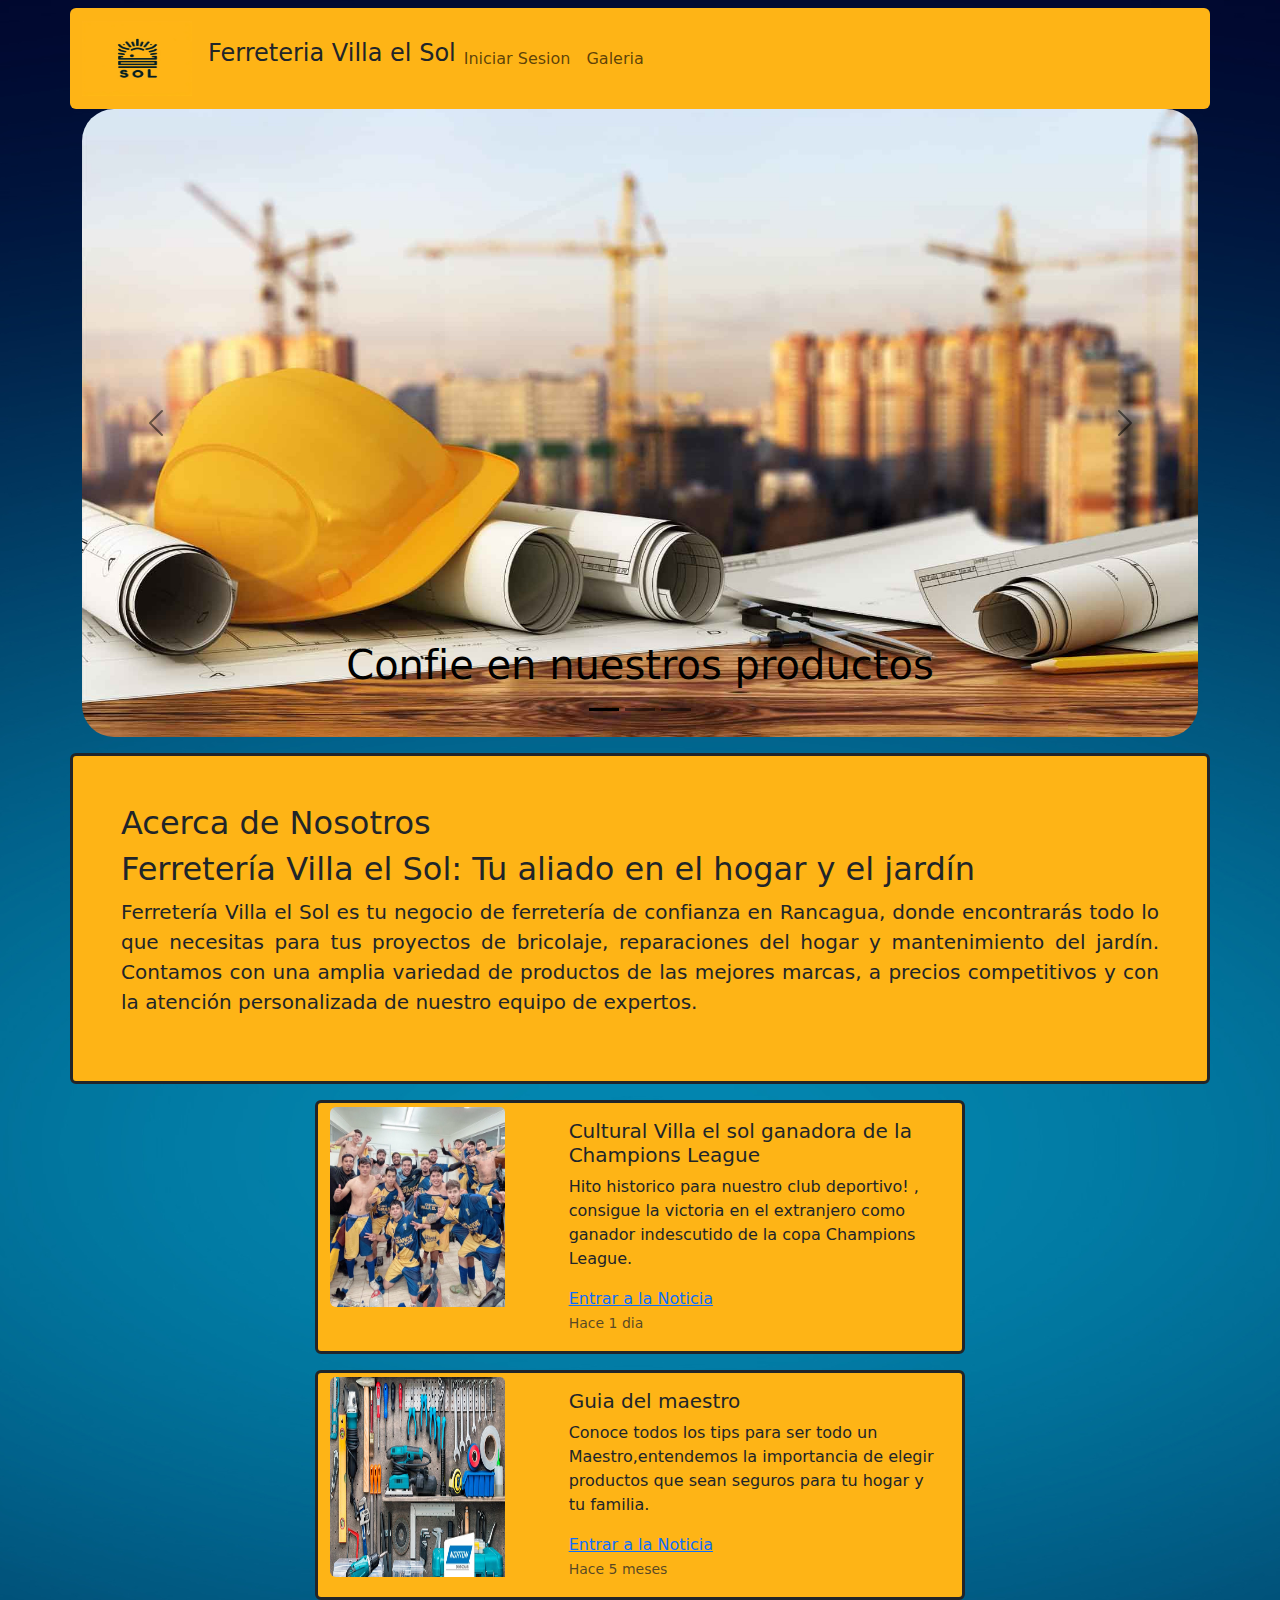
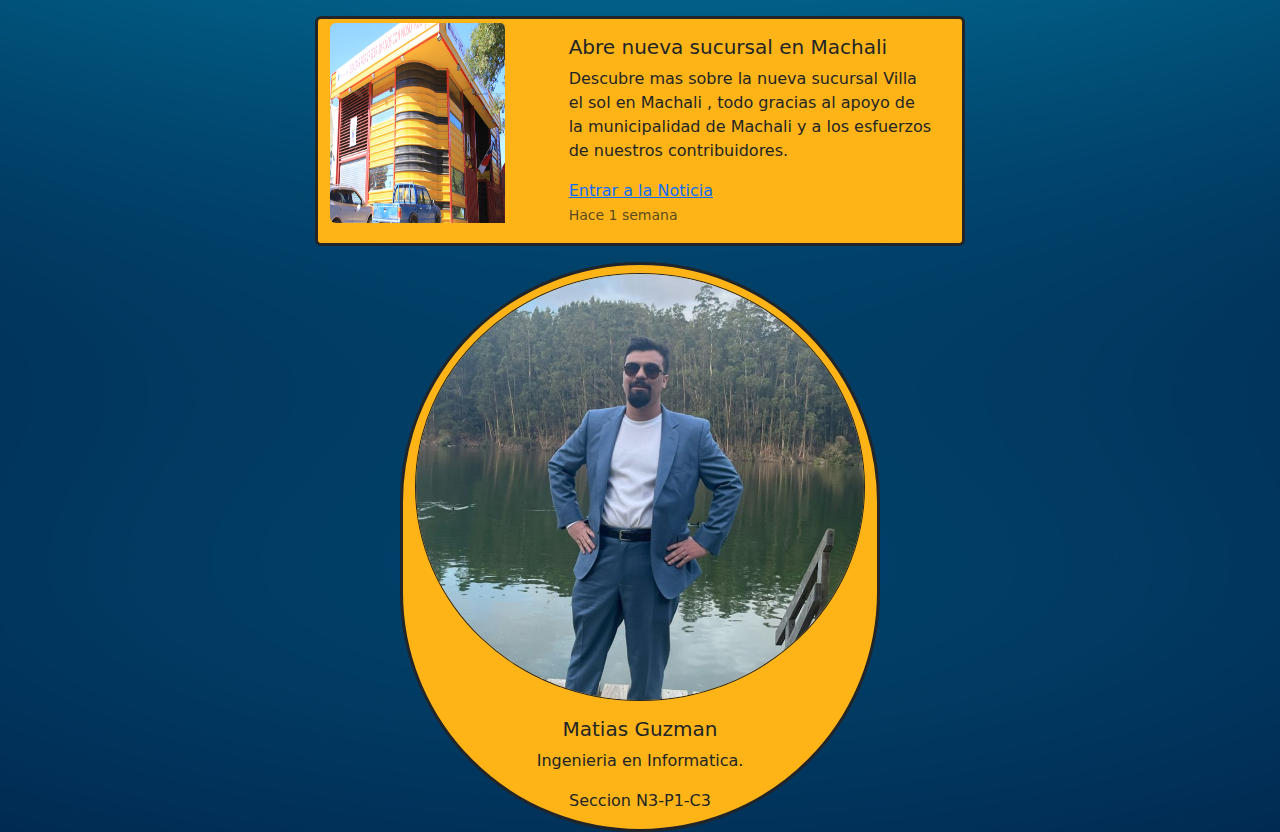
<file: index.html>
<!DOCTYPE html>
<html lang="es">
<head>
    <meta name="author" content="MatiasGuzman">
    <meta charset="UTF-8">
    <meta name="viewport" content="width=device-width, initial-scale=1.0">
    <title>Home</title>
    <link rel="stylesheet" href="estilos/estilos.css">
    <link href="https://cdn.jsdelivr.net/npm/bootstrap@5.3.3/dist/css/bootstrap.min.css" rel="stylesheet" integrity="sha384-QWTKZyjpPEjISv5WaRU9OFeRpok6YctnYmDr5pNlyT2bRjXh0JMhjY6hW+ALEwIH" crossorigin="anonymous">
</head>
<body style=" background-image: url(imagenes/fondo3.jpg);background-repeat: repeat;background-position: center;background-size: cover;">

  <nav class="navbar navbar-expand-lg container mt-2 rounded-top rounded-bottom " style="background-color: #feb416">
    <div class="container-fluid">
      <a class="navbar-brand" href="index.html"><img src="imagenes/logo.jpg" alt="logo"  width="110" height="75"></a>
      <button class="navbar-toggler" type="button" data-bs-toggle="collapse" data-bs-target="#navbarNavAltMarkup" aria-controls="navbarNavAltMarkup" aria-expanded="false" aria-label="Toggle navigation">
        <span class="navbar-toggler-icon"></span>
      </button>
      <div class="collapse navbar-collapse" id="navbarNavAltMarkup">
        <div class="navbar-nav">
          <h4>Ferreteria Villa el Sol</h4>
          <a class="nav-link" href="login.html">Iniciar Sesion</a>
          <a class="nav-link" href="galeria.html">Galeria</a>
        </div>
      </div>
    </div>
  </nav>


  <main>

    <div id="carouselExampleDark" class="carousel carousel-dark slide container">
      <div class="carousel-indicators">
        <button type="button" data-bs-target="#carouselExampleDark" data-bs-slide-to="0" class="active" aria-current="true" aria-label="Slide 1"></button>
        <button type="button" data-bs-target="#carouselExampleDark" data-bs-slide-to="1" aria-label="Slide 2"></button>
        <button type="button" data-bs-target="#carouselExampleDark" data-bs-slide-to="2" aria-label="Slide 3"></button>
      </div>
      <div class="carousel-inner rounded-5">
        <div class="carousel-item active" data-bs-interval="10000">
          <img src="imagenes/publi.jpg" class="d-block w-100" alt="publi">
          <div class="carousel-caption d-none d-md-block">
            <h1>Confie en nuestros productos</h1>
          </div>
        </div>
        <div class="carousel-item" data-bs-interval="2000">
          <img src="imagenes/publi3.jpg" class="d-block w-100" alt="publi">
          <div class="carousel-caption d-none d-md-block">
            <h1>Precios accesibles , Perfectos productos </h1>
          </div>
        </div>
        <div class="carousel-item">
          <img src="imagenes/publi2.jpg" class="d-block w-100" alt="publi">
          <div class="carousel-caption d-none d-md-block">
            <h1>Auspiciador oficial de la copa Champions League</h1>
          </div>
        </div>
      </div>
      <button class="carousel-control-prev" type="button" data-bs-target="#carouselExampleDark" data-bs-slide="prev">
        <span class="carousel-control-prev-icon" aria-hidden="true"></span>
        <span class="visually-hidden">Previous</span>
      </button>
      <button class="carousel-control-next" type="button" data-bs-target="#carouselExampleDark" data-bs-slide="next">
        <span class="carousel-control-next-icon" aria-hidden="true"></span>
        <span class="visually-hidden">Next</span>
      </button>
    </div>
  
  
    <div class="container rounded-top rounded-bottom border border-dark border-3 mt-3 p-5" style="font-size:20px; text-align:justify;background-color: #feb416 ">
      <h2>Acerca de Nosotros</h2>
      <h2> Ferretería Villa el Sol: Tu aliado en el hogar y el jardín </h2>
      <p>
        Ferretería Villa el Sol es tu negocio de ferretería de confianza en Rancagua, donde encontrarás todo lo que necesitas para tus proyectos de bricolaje, reparaciones del hogar y mantenimiento del jardín. Contamos con una amplia variedad de productos de las mejores marcas, a precios competitivos y con la atención personalizada de nuestro equipo de expertos.
      </p>
  </div>
  
  
  <div class="container card  mt-3 border-3 border-dark" style="max-width: 650px;text-align:initial;background-color: #feb416">
    <div class="row g-5 ">
      <div class="col-md-4">
        <img src="imagenes/noticia 1.jpg" class="img-fluid rounded-start card-img-top mt-1 mb-1" style="width: 200px;height: 200px;" alt="noticia1">
      </div>
      <div class="col-md-8">
        <div class="card-body">
          <h5 class="card-title">Cultural Villa el sol ganadora de la Champions League </h5>
          <p class="card-text">Hito historico para nuestro club deportivo! , consigue la victoria en el extranjero como ganador indescutido de la copa Champions League.</p>
          <a href="https://www.facebook.com/photo.php?fbid=876144137648976&set=pb.100057601931387.-2207520000&type=3">Entrar a la Noticia</a>
          <p class="card-text"><small class="text-body-secondary">Hace 1 dia</small></p>
        </div>
      </div>
    </div>
  </div>
  
  <div class="container card mt-3 border-3 border-dark" style="max-width: 650px;text-align:initial;background-color: #feb416">
    <div class="row g-5">
      <div class="col-md-4">
        <img src="imagenes/imagen-empresa.jpg" class="img-fluid rounded-start card-img-top mt-1 mb-1 " style="width: 200px;height: 200px;" alt="noticia2">
      </div>
      <div class="col-md-8">
        <div class="card-body">
          <h5 class="card-title">Guia del maestro </h5>
          <p class="card-text">Conoce todos los tips para ser todo un Maestro,entendemos la importancia de elegir productos que sean seguros para tu hogar y tu familia.</p>
          <a href="https://www.maestro.cl/pinturas-no-toxicas-y-duraderas-tu-opcion-segura-y-sostenible/">Entrar a la Noticia</a>
          <p class="card-text"><small class="text-body-secondary">Hace 5 meses</small></p>
        </div>
      </div>
    </div>
  </div>
  
  <div class="container card mt-3 border-3 border-dark" style="max-width: 650px;text-align:initial;background-color: #feb416">
    <div class="row g-5">
      <div class="col-md-4">
        <img src="imagenes/imagen1.jpg" class="img-fluid rounded-start card-img-top mt-1 mb-1" style="width: 200px;height: 200px;"  alt="noticia3">
      </div>
      <div class="col-md-8">
        <div class="card-body">
          <h5 class="card-title">Abre nueva sucursal en Machali </h5>
          <p class="card-text">Descubre mas sobre la nueva sucursal Villa el sol en Machali , todo gracias al apoyo de la municipalidad de Machali y a los esfuerzos de nuestros contribuidores.</p>
          <a href="https://www.mypress.mx/negocios/san-cayetano-express-abre-3-nuevas-sucursales-por-su-2-aniversario-12603">Entrar a la Noticia</a>
          <p class="card-text"><small class="text-body-secondary">Hace 1 semana</small></p>
        </div>
      </div>
    </div>
  </div>
  
  
  
  
    <div class="container card mt-3 rounded-pill border-3 border-dark" style="width: 30rem; text-align: center;background-color: #feb416">
      <img src="imagenes/gerente_2.jpg" class="card-img-top mt-2 rounded-circle border border-dark" alt="DIOS">
      <div class="card-body">
        <h5 class="card-title">Matias Guzman</h5>
        <p class="card-text">Ingenieria en Informatica.</p>
        <p class="card-text">Seccion N3-P1-C3</p>
      </div>
    </div>
  
  </main>


    <script src="https://cdn.jsdelivr.net/npm/bootstrap@5.3.3/dist/js/bootstrap.bundle.min.js" integrity="sha384-YvpcrYf0tY3lHB60NNkmXc5s9fDVZLESaAA55NDzOxhy9GkcIdslK1eN7N6jIeHz" crossorigin="anonymous"></script>

</body>
</html>
</file>
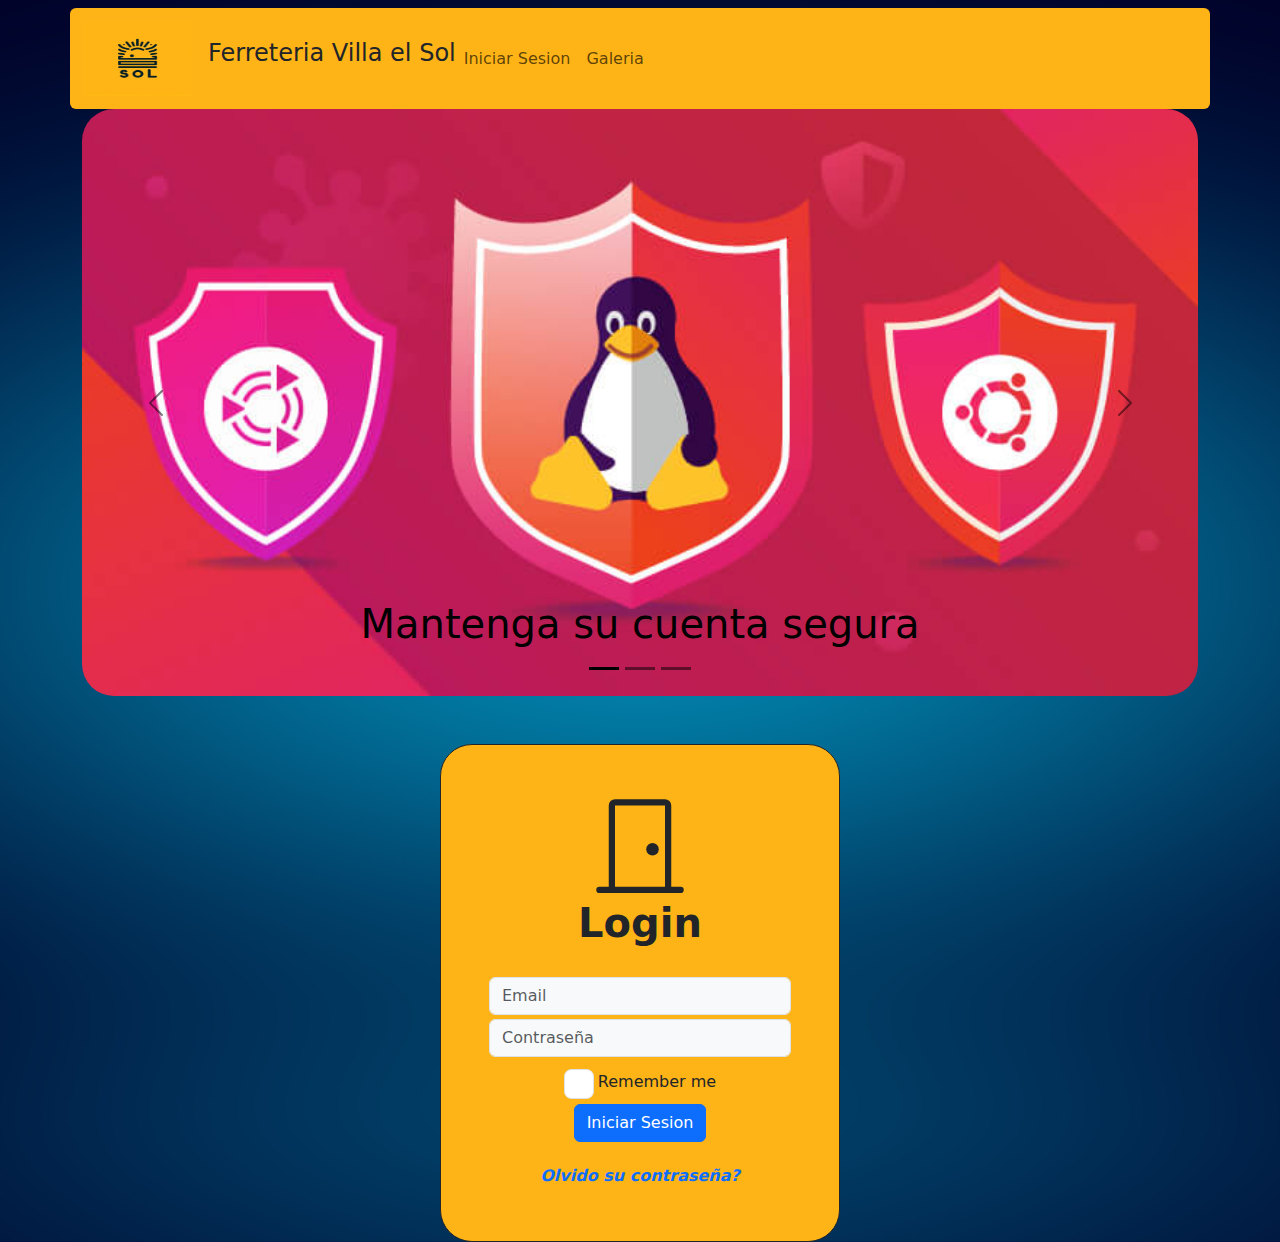
<file: login.html>
<!DOCTYPE html>
<html lang="es">
<head> 
    <meta name="author" content="MatiasGuzman">
    <meta charset="UTF-8">
    <meta name="viewport" content="width=device-width, initial-scale=1.0">
    <title>Iniciar Sesion</title>
    <link rel="stylesheet" href="estilos/estilos.css">
    <link href="https://cdn.jsdelivr.net/npm/bootstrap@5.3.3/dist/css/bootstrap.min.css" rel="stylesheet" integrity="sha384-QWTKZyjpPEjISv5WaRU9OFeRpok6YctnYmDr5pNlyT2bRjXh0JMhjY6hW+ALEwIH" crossorigin="anonymous">
</head>
<body style=" background-image: url(imagenes/fondo3.jpg);background-repeat: repeat;background-position: center;background-size: cover;">

    <nav class="navbar navbar-expand-lg container mt-2 rounded-top rounded-bottom" style="background-color: #feb416">
        <div class="container-fluid">
          <a class="navbar-brand" href="index.html"><img src="imagenes/logo.jpg" alt="logo"  width="110" height="75"></a>
          <button class="navbar-toggler" type="button" data-bs-toggle="collapse" data-bs-target="#navbarNavAltMarkup" aria-controls="navbarNavAltMarkup" aria-expanded="false" aria-label="Toggle navigation">
            <span class="navbar-toggler-icon"></span>
          </button>
          <div class="collapse navbar-collapse" id="navbarNavAltMarkup">
            <div class="navbar-nav">
              <h4>Ferreteria Villa el Sol</h4>
              <a class="nav-link" href="login.html">Iniciar Sesion</a>
              <a class="nav-link" href="galeria.html">Galeria</a>
            </div>
          </div>
        </div>
    </nav>


    <div id="carouselExampleDark" class="carousel carousel-dark slide container">
      <div class="carousel-indicators">
        <button type="button" data-bs-target="#carouselExampleDark" data-bs-slide-to="0" class="active" aria-current="true" aria-label="Slide 1"></button>
        <button type="button" data-bs-target="#carouselExampleDark" data-bs-slide-to="1" aria-label="Slide 2"></button>
        <button type="button" data-bs-target="#carouselExampleDark" data-bs-slide-to="2" aria-label="Slide 3"></button>
      </div>
      <div class="carousel-inner rounded-5">
        <div class="carousel-item active" data-bs-interval="10000">
          <img src="imagenes/seguridad.jpg" class="d-block w-100" alt="seguridad">
          <div class="carousel-caption d-none d-md-block">
            <h1>Mantenga su cuenta segura</h1>
          </div>
        </div>
        <div class="carousel-item" data-bs-interval="2000">
          <img src="imagenes/seguridad3.jpg" class="d-block w-100" alt="seguridad">
          <div class="carousel-caption d-none d-md-block">
          </div>
        </div>
        <div class="carousel-item">
          <img src="imagenes/seguridad2.jpg" class="d-block w-100" alt="seguridad">
          <div class="carousel-caption d-none d-md-block">
            <h1>No comparta su cuenta</h1>
          </div>
        </div>
      </div>
      <button class="carousel-control-prev" type="button" data-bs-target="#carouselExampleDark" data-bs-slide="prev">
        <span class="carousel-control-prev-icon" aria-hidden="true"></span>
        <span class="visually-hidden">Previous</span>
      </button>
      <button class="carousel-control-next" type="button" data-bs-target="#carouselExampleDark" data-bs-slide="next">
        <span class="carousel-control-next-icon" aria-hidden="true"></span>
        <span class="visually-hidden">Next</span>
      </button>
    </div>


  <main style="font-size:30px;text-align: center;">  

      <div class="container mt-5 p-5 rounded-5 border border-dark "style="width: 25rem;background-color: #feb416;" >
        <form>
    
            <div class="d-flex justify-content-center">
                <svg xmlns="http://www.w3.org/2000/svg" width="100" height="100" fill="currentColor" class="bi bi-door-closed" viewBox="0 0 16 16">
                    <path d="M3 2a1 1 0 0 1 1-1h8a1 1 0 0 1 1 1v13h1.5a.5.5 0 0 1 0 1h-13a.5.5 0 0 1 0-1H3zm1 13h8V2H4z"/><path d="M9 9a1 1 0 1 0 2 0 1 1 0 0 0-2 0"/>
                </svg>
            </div>
    
            <div class="text-center fs-1 fw-bold">Login</div>
            <div class="input-group mt-4">
                <input class="form-control bg-light"type="email"placeholder="Email" required/>
            </div>
    
            <div class="input-group mt-1">
                <input class="form-control bg-light"type="password"placeholder="Contraseña" required/>
            </div>
    
            <div class="d-flex justify-content-around mt-1">
                <div class="d-flex align-items-center gap-1">
                <input class="form-check-input" type="checkbox"/>
                <div class="pt-1" style="font-size: 1rem">Remember me</div>
                </div>
            </div>
    
            <div style="text-align: center">
                <button type="submit" class="btn btn-primary">Iniciar Sesion</button>
            </div>
    
            <div class="pt-1">
              <a href="#" class="text-decoration-none fw-semibold fst-italic" style="font-size: 1rem">Olvido su contraseña?</a>
            </div>
          </div>
    
        </form>
        </div>
    
  </main>



    <script src="https://cdn.jsdelivr.net/npm/bootstrap@5.3.3/dist/js/bootstrap.bundle.min.js" integrity="sha384-YvpcrYf0tY3lHB60NNkmXc5s9fDVZLESaAA55NDzOxhy9GkcIdslK1eN7N6jIeHz" crossorigin="anonymous"></script>

</body>
</html>
</file>
<file: estilos/estilos.css>

</file>
